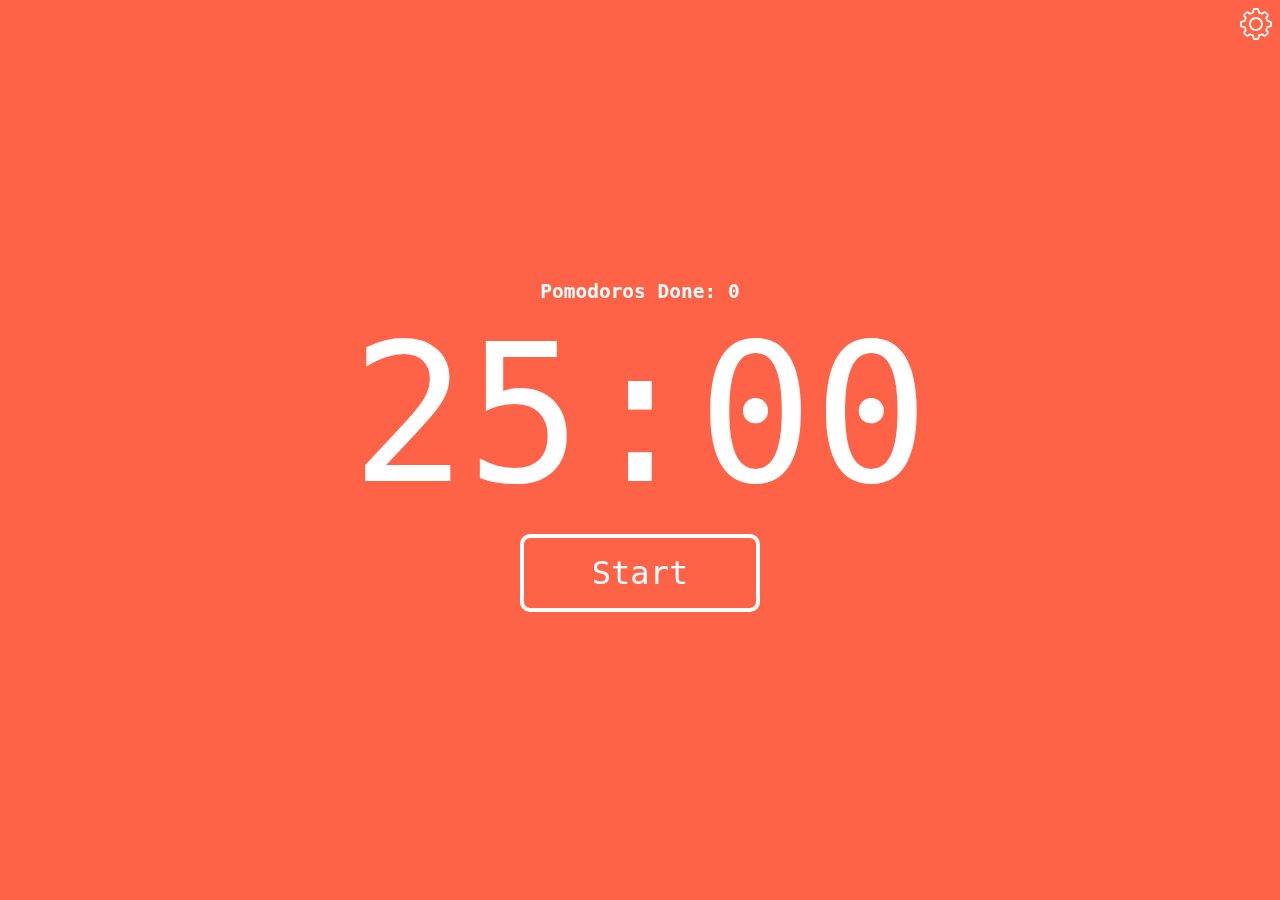
<file: pomodoro/index.html>
<!DOCTYPE html>
<html lang="en">
  <head>
    <meta charset="UTF-8" />
    <meta http-equiv="X-UA-Compatible" content="IE=edge" />
    <meta name="viewport" content="width=device-width, initial-scale=1.0" />
    <title>Pomodoro</title>
    <link rel="stylesheet" href="styles.css" />
    <script defer src="languages.js"></script>
    <script defer src="pomodoro.js"></script>
    <script defer src="script.js"></script>
  </head>
  <body>
    <div class="container">
      <h1 id="title"></h1>
      <h2><span id="pomodoros"></span>: <span id="counter"></span></h2>
      <div id="time"></div>

      <div class="container container-buttons">
        <button class="button" id="start"></button>
        <button class="button hidden" id="pause"></button>
        <button class="button hidden" id="continue"></button>
        <button class="button hidden" id="reset"></button>
        <button class="button hidden" id="stop"></button>
      </div>
    </div>

    <audio src="ding.wav" id="ding"></audio>

    <img src="settings.svg" alt="settings" id="settings" />

    <aside id="overlay"></aside>
    <form action="#" id="settings-form">
      <h3 id="settings-title"></h3>
      <h4 id="timer-settings"></h4>
      <label id="focus-duration" for="focus"> </label>
      <input type="number" id="focus" min="1" value="25" />
      <label id="short-break-duration"> </label>
      <input type="number" id="short-break" min="1" value="5" />
      <label id="long-break-duration"></label>
      <input type="number" id="long-break" min="1" value="15" />

      <label id="language" for="language"></label>
      <select class="" name="" id="language-select">
        <option value="english" selected>English</option>
        <option value="ukrainian">Українська</option>
      </select>

      <div>
        <button class="button" id="save" type="submit">Save</button>
        <button class="button" id="cancel" type="button">Cancel</button>
      </div>
    </form>
  </body>
</html>
</file>
<file: pomodoro/styles.css>
* {
  padding: 0;
  margin: 0;
  box-sizing: border-box;
}

body {
  transition: 0.5s;
  background-color: tomato;
  color: white;
  display: flex;
  flex-direction: column;
  align-items: center;
  justify-content: center;
  height: 100vh;
  font-family: monospace;
}

.container {
  width: 100%;
  display: flex;
  flex-direction: column;
  align-items: center;
  justify-content: center;
}

.container-buttons {
  flex-direction: row;
  flex-wrap: wrap;
}

#time {
  font-size: 12rem;
  font-family: monospace;
  user-select: none;
}

.hidden {
  display: none;
}

.button {
  background-color: transparent;
  color: inherit;
  border: 4px solid white;
  font-family: monospace;
  font-size: 2rem;
  padding: 1rem 2rem;
  width: 15rem;
  border-radius: 10px;
  cursor: pointer;
  transition: 0.5s;
  margin: 0.5rem;
}

#stop {
  background-color: red;
}

#settings-container {
  width: 2rem;
  height: 2rem;
}

#settings {
  margin: 0.5rem;
  border-radius: 50%;
  width: auto;
  position: absolute;
  top: 0;
  right: 0;

  display: flex;
  align-items: center;
  justify-content: center;
  z-index: 3;

  filter: invert(1);

  width: 2rem;
  height: 2rem;
  cursor: pointer;
}

#overlay {
  position: fixed;
  top: 0;
  left: 0;
  width: 100%;
  height: 100vh;
  background-color: black;
  opacity: 0;
  z-index: -2;
  transition: 0.5s;
}

#settings-form {
  flex-direction: column;
  background-color: inherit;
  color: inherit;
  padding: 1rem;
  opacity: 0;

  z-index: -1;
  transition: 0.5s;

  position: fixed;
  top: 50%;
  left: 50%;

  transform: translate(-50%, -50%);

  display: none;
}

@media (max-width: 600px) {
  #time {
    font-size: 8rem;
  }
}

@media (max-width: 400px) {
  #time {
    font-size: 6rem;
  }
}
</file>
